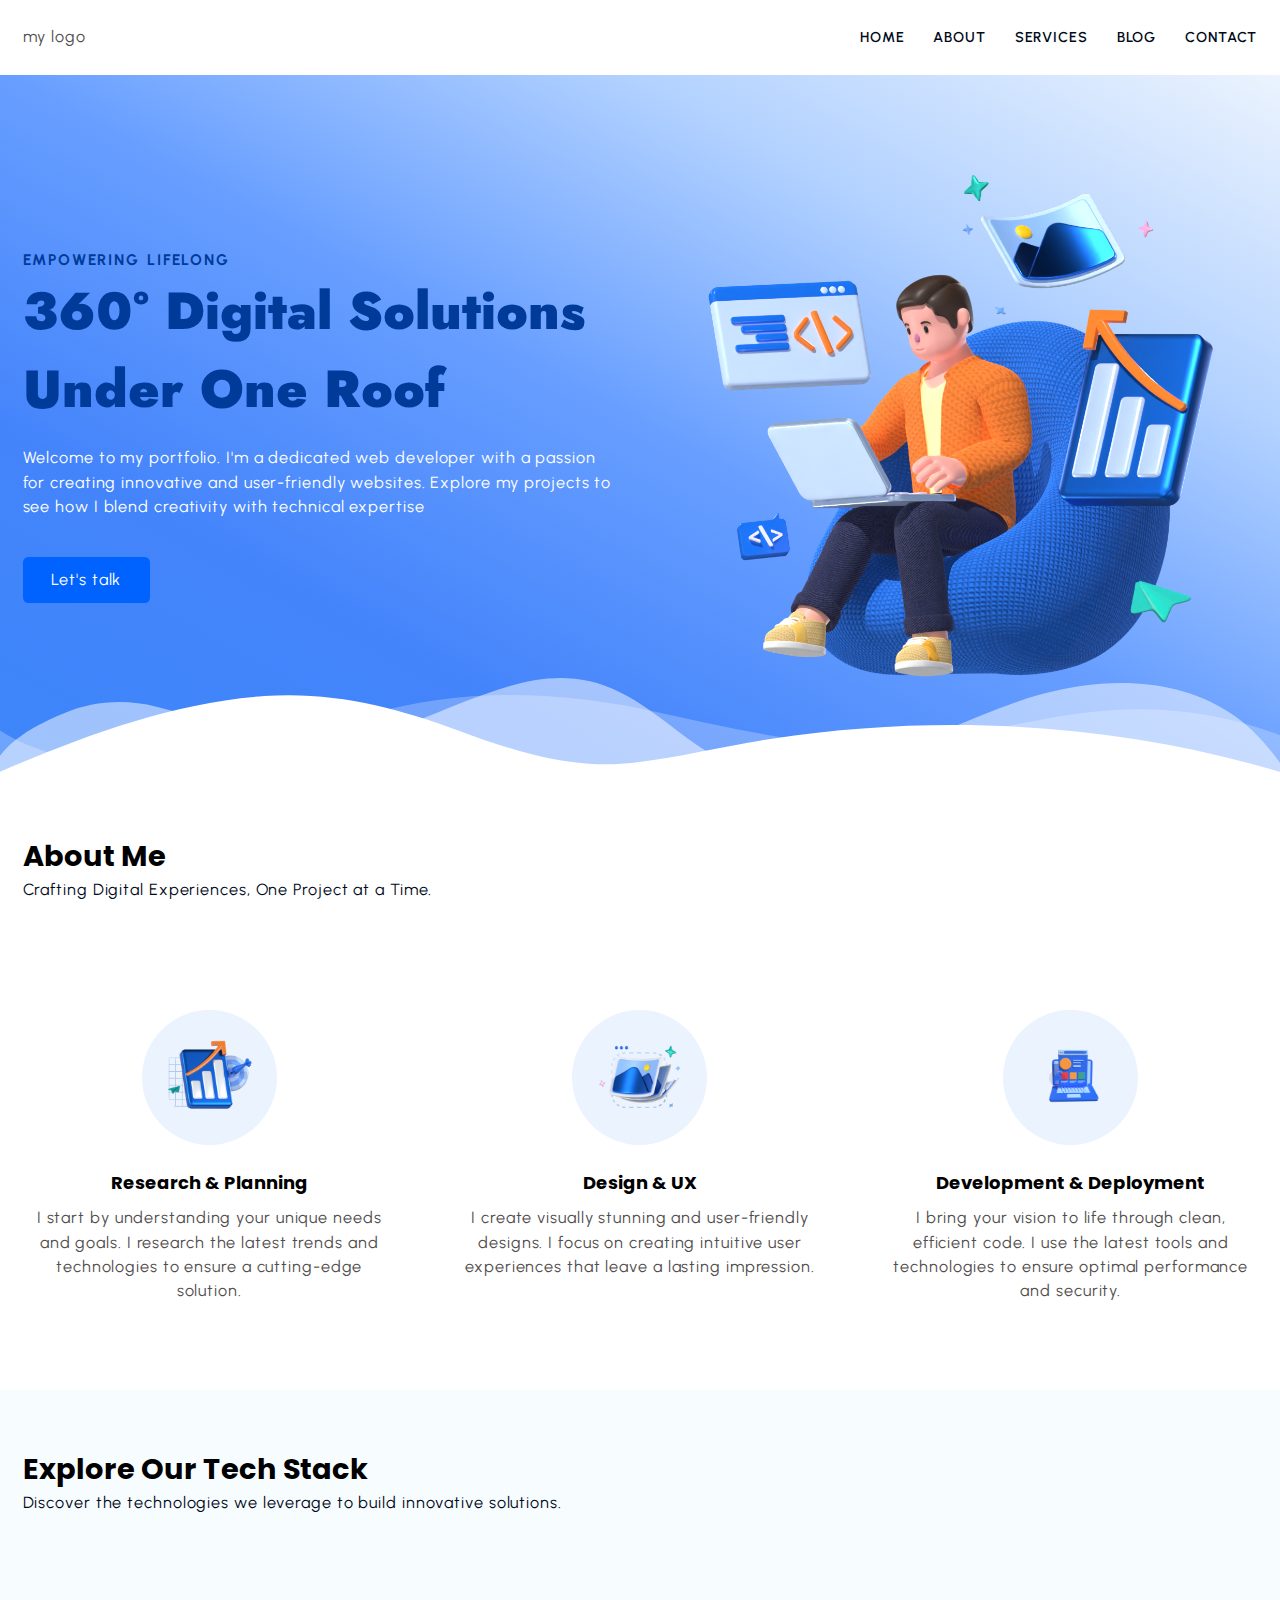
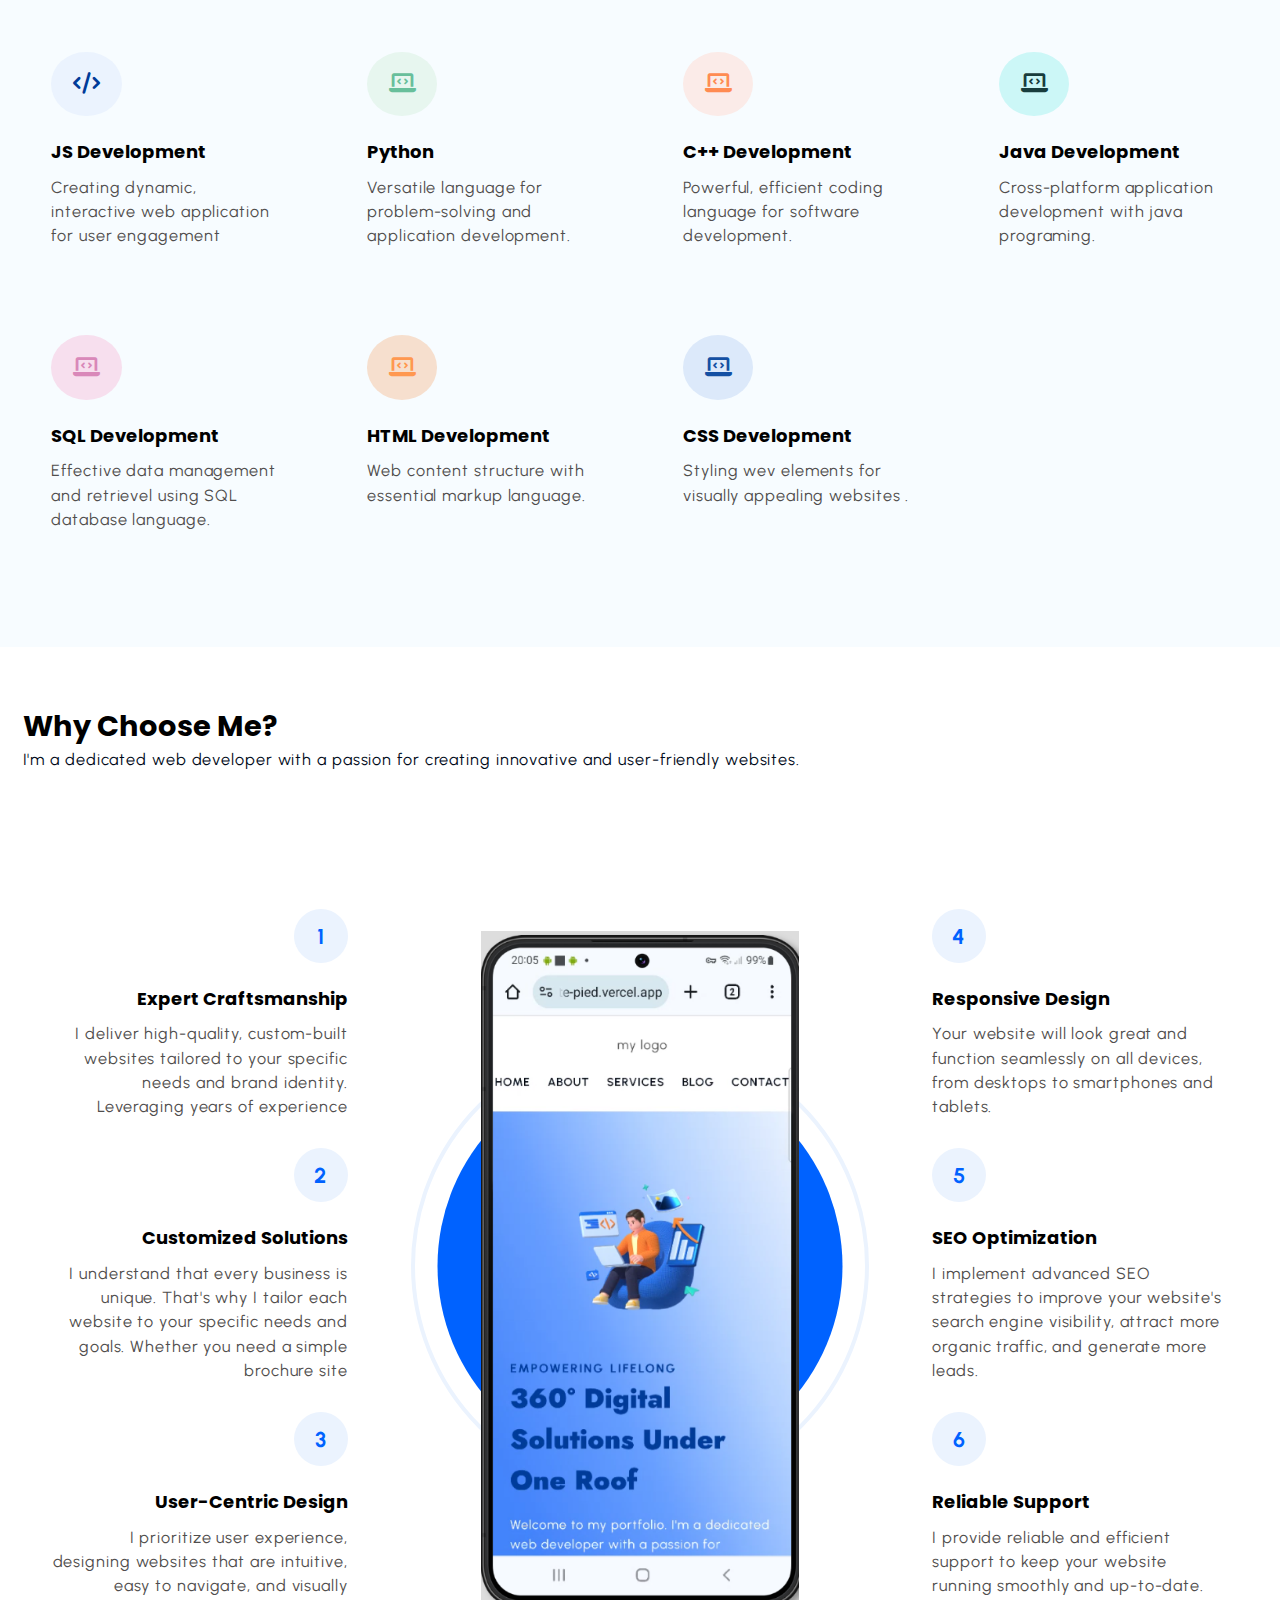
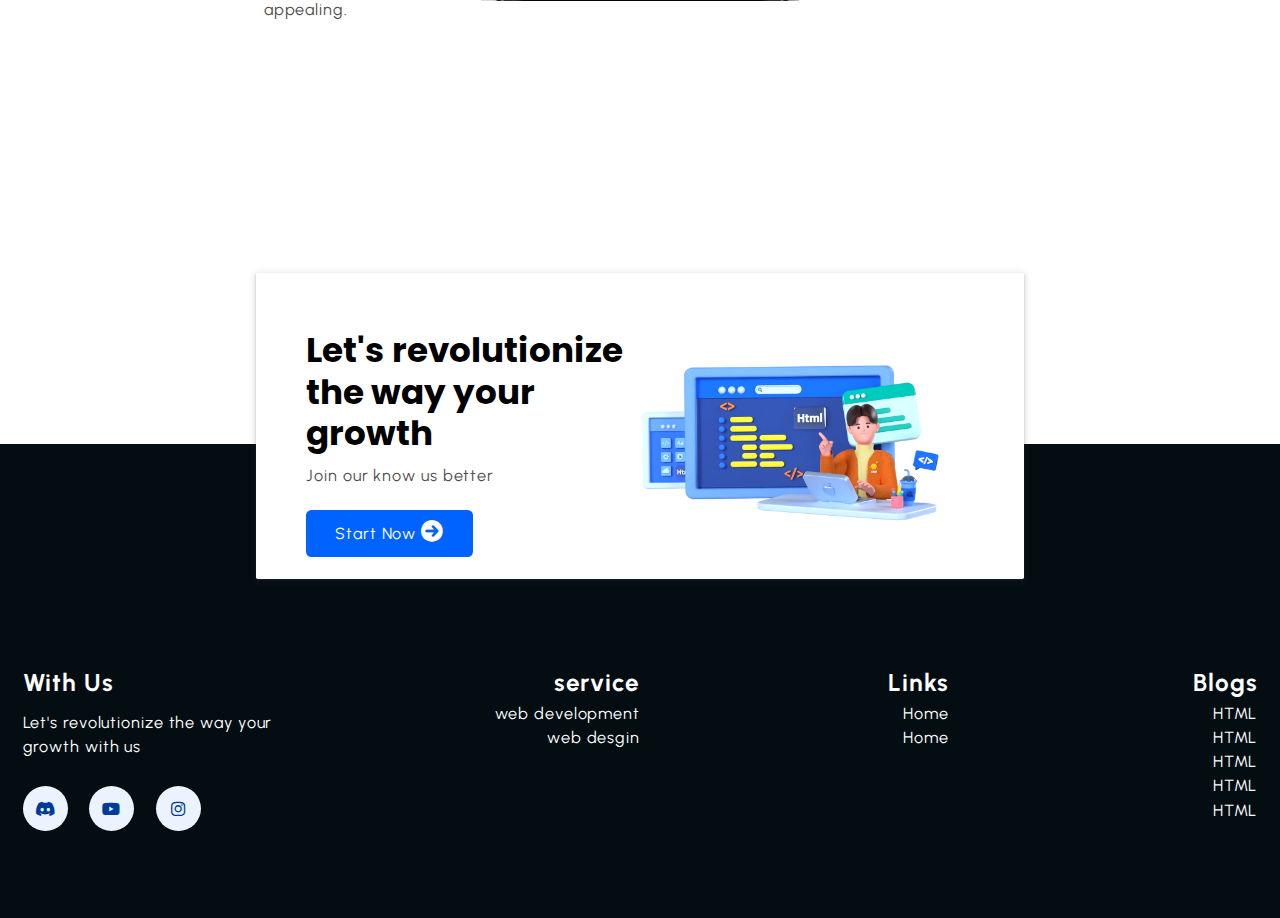
<file: index.html>
<!DOCTYPE html>
<html lang="en">
<head>
    <meta charset="UTF-8">
    <meta name="viewport" content="width=device-width, initial-scale=1.0">
  <meta name="description" content="">
  <meta name="keywords" content="">
  <meta name="robots" content="">
    <title>Document</title>
    <link rel="stylesheet" href="https://cdnjs.cloudflare.com/ajax/libs/font-awesome/6.0.0/css/all.min.css" integrity="sha512-9usAa10IRO0HhonpyAIVpjrylPvoDwiPUiKdWk5t3PyolY1cOd4DSE0Ga+ri4AuTroPR5aQvXU9xC6qOPnzFeg==" crossorigin="anonymous" referrerpolicy="no-referrer" />  
    <link rel="stylesheet" href="css/style.css ">
</head>
<body>
    <!-- nav bar section -->

    <header class="section-navbar">
        <div class="container">
            <div class="navbar-brand">
                <a href="index.html">
                  <p>my logo</p>               
                </a>
            </div>
            <nav class="navbar">
                <ul>
                    <li class="nav-item"><a class="nav-link" href="index.html"> home </a></li>
                    <li class="nav-item"><a class="nav-link" href="about.html"> about </a></li>
                    <li class="nav-item"><a class="nav-link" href="service.html"> services </a></li>
                    <li class="nav-item"><a class="nav-link" href="blog.html"> blog </a></li>
                    <li class="nav-item"><a class="nav-link" href="contact.html"> contact </a></li>
                </ul>
            </nav>
        </div>
    </header>

    <!-- end nav bar section -->

    <!-- hero section  -->
     <main>
        <div class="section-hero">
            <div class="container grid grid-two--cols">
                <div class="section-hero--content">
                    <p class="hero-subheading">
                        EMPOWERING LIFELONG 
                    </p>
                    <h1 class="hero-heading">
                        360° Digital Solutions Under One Roof
                    </h1>
                    <p class="hero-para">
                        Welcome to my portfolio. I'm a dedicated web developer with a passion for creating innovative and user-friendly websites. Explore my projects to see how I blend creativity with technical expertise
                    </p>
                    <div class="hero-btn">
                        <a href="contact.html" class="btn btn-white">Let's talk</a>
                    </div>
                  
                </div>
                <div class="section-hero--image">
                    <figure>
                        <img src="./images/main-hero.png" alt="a 3rd  character doing coding stuff">
                    </figure>
                </div>
            </div> 
        </div>
        <div class="custom-shape-divider-bottom-1729939268">
            <svg data-name="Layer 1" xmlns="http://www.w3.org/2000/svg" viewBox="0 0 1200 120" preserveAspectRatio="none">
                <path d="M0,0V46.29c47.79,22.2,103.59,32.17,158,28,70.36-5.37,136.33-33.31,206.8-37.5C438.64,32.43,512.34,53.67,583,72.05c69.27,18,138.3,24.88,209.4,13.08,36.15-6,69.85-17.84,104.45-29.34C989.49,25,1113-14.29,1200,52.47V0Z" opacity=".25" class="shape-fill"></path>
                <path d="M0,0V15.81C13,36.92,27.64,56.86,47.69,72.05,99.41,111.27,165,111,224.58,91.58c31.15-10.15,60.09-26.07,89.67-39.8,40.92-19,84.73-46,130.83-49.67,36.26-2.85,70.9,9.42,98.6,31.56,31.77,25.39,62.32,62,103.63,73,40.44,10.79,81.35-6.69,119.13-24.28s75.16-39,116.92-43.05c59.73-5.85,113.28,22.88,168.9,38.84,30.2,8.66,59,6.17,87.09-7.5,22.43-10.89,48-26.93,60.65-49.24V0Z" opacity=".5" class="shape-fill"></path>
                <path d="M0,0V5.63C149.93,59,314.09,71.32,475.83,42.57c43-7.64,84.23-20.12,127.61-26.46,59-8.63,112.48,12.24,165.56,35.4C827.93,77.22,886,95.24,951.2,90c86.53-7,172.46-45.71,248.8-84.81V0Z" class="shape-fill"></path>
            </svg>
        </div>
     </main>
    <!-- end hero section  -->

    <section class="section-about">
        <div class="container">
          <h2 class="section-common-heading">About Me</h2>
          <p class="section-common-subheading">
            Crafting Digital Experiences, One Project at a Time.
          </p>
        </div>
        <div class="container grid grid-three-cols">
      
          <div class="about-div">
            <div class="icon">
              <img src="images/research.png" alt="research icon">
            </div>
            <h3 class="section-common--title">
              Research & Planning
            </h3>
            <p>
              I start by understanding your unique needs and goals. I research the latest trends and technologies to ensure a cutting-edge solution.
            </p>
          </div>
      
          <div class="about-div">
            <div class="icon">
              <img src="images/design.png" alt="design icon">
            </div>
            <h3 class="section-common--title">
              Design & UX
            </h3>
            <p>
              I create visually stunning and user-friendly designs. I focus on creating intuitive user experiences that leave a lasting impression.
            </p>
          </div>
      
          <div class="about-div">
            <div class="icon">
              <img src="images/dev.png" alt="development icon">
            </div>
            <h3 class="section-common--title">
              Development & Deployment
            </h3>
            <p>
              I bring your vision to life through clean, efficient code. I use the latest tools and technologies to ensure optimal performance and security.
            </p>
          </div>
        </div>
      </section>


<!-- courres section -->
<section class="section-course">
    <div class="container">
        <h2 class="section-common-heading">Explore Our Tech Stack</h2>
        <p class="section-common-subheading">
          Discover the technologies we leverage to build innovative solutions.
        </p>
    </div>
    <div class="container grid grid-four--cols">
        <div class="course-div">
            <div class="icon">
                <i class="fa-solid fa-code"></i>
            </div>
            <h3 class="section-common--title">
              JS  Development
            </h3>
            <p>
                Creating dynamic, interactive web application for user engagement
            </p>
        </div>
        <div class="course-div">
            <div class="icon">
                <i class="fa-solid fa-laptop-code"></i>
            </div>
            <h3 class="section-common--title">
                Python
            </h3>
            <p>
              Versatile language for problem-solving and application development.
            </p>
        </div>
        <div class="course-div">
            <div class="icon">
                <i class="fa-solid fa-laptop-code"></i>
            </div>
            <h3 class="section-common--title">
               C++ Development
            </h3>
            <p>
                Powerful, efficient coding language for software development.
            </p>
        </div>
        <div class="course-div">
            <div class="icon">
                <i class="fa-solid fa-laptop-code"></i>
            </div>
            <h3 class="section-common--title">
                Java Development
            </h3>
            <p>
              Cross-platform application development with java programing.
            </p>
        </div>


        <div class="course-div">
            <div class="icon">
                <i class="fa-solid fa-laptop-code"></i>
            </div>
            <h3 class="section-common--title">
                SQL Development
            </h3>
            <p>
            Effective data management and retrievel using SQL database language.
            </p>
        </div>    <div class="course-div">
            <div class="icon">
                <i class="fa-solid fa-laptop-code"></i>
            </div>
            <h3 class="section-common--title">
                HTML Development
            </h3>
            <p>
              Web content structure with essential markup language.
            </p>
        </div>    <div class="course-div">
            <div class="icon">
                <i class="fa-solid fa-laptop-code"></i>
            </div>
            <h3 class="section-common--title">
                CSS Development
            </h3>
            <p>
              Styling wev elements for visually appealing websites .
            </p>
        </div>
    </div>
  
 </section>

<!-- end courres section -->

<!-- why choose section -->

<section class="section-why--choose">
    <div class="container">
      <h2 class="section-common-heading">Why Choose Me?</h2>
      <p class="section-common-subheading">
        I'm a dedicated web developer with a passion for creating innovative and user-friendly websites.
      </p>
    </div>
    <div class="container grid grid-three-cols">
      <div class="choose-left--div text-align--right">
        <div class="why-choose-div">
          <p class="common-text-highlight">1</p>
          <h3 class="section-common--title">
            Expert Craftsmanship
          </h3>
          <p>
            I deliver high-quality, custom-built websites tailored to your specific needs and brand identity. Leveraging years of experience 
          </p>
        </div>
        <div class="why-choose-div">
          <p class="common-text-highlight">2</p>
          <h3 class="section-common--title">
            Customized Solutions
          </h3>
          <p>
            I understand that every business is unique. That's why I tailor each website to your specific needs and goals. Whether you need a simple brochure site  
          </p>
        </div>
        <div class="why-choose-div">
          <p class="common-text-highlight">3</p>
          <h3 class="section-common--title">
            User-Centric Design
          </h3>
          <p>
            I prioritize user experience, designing websites that are intuitive, easy to navigate, and visually appealing. 
          </p>
        </div>
      </div>
  
      <div class="choose-center--div">
        <figure>
          <img src="./images/mobile.png" alt="thapa technical offical new website">
        </figure>
      </div>
  
      <div class="choose-right--div text-align--left">
        <div class="why-choose-div">
          <p class="common-text-highlight">4</p>
          <h3 class="section-common--title">
            Responsive Design
          </h3>
          <p>
            Your website will look great and function seamlessly on all devices, from desktops to smartphones and tablets. 
          </p>
        </div>
        <div class="why-choose-div">
          <p class="common-text-highlight">5</p>
          <h3 class="section-common--title">
            SEO Optimization
          </h3>
          <p>
            I implement advanced SEO strategies to improve your website's search engine visibility, attract more organic traffic, and generate more leads.
          </p>
        </div>
        <div class="why-choose-div">
          <p class="common-text-highlight">6</p>
          <h3 class="section-common--title">
            Reliable Support
          </h3>
          <p>
            I provide reliable and efficient support to keep your website running smoothly and up-to-date.
          </p>
        </div>
      </div>
    </div>
  </section>

<!-- end why choose section -->
<!-- contact home  section -->

<section class="section-contact--hompage" id="section-contact--hompage">


<div class="container grid grid-two--cols">
    <div class="contact-content">
        <h2 class="contact-title">
            Let's revolutionize the way your growth
        </h2>
         <p>
            Join our know us better
         </p>
         <div class="btn">
            <a href="contact.html">
                start now <i class="fa-solid fa-arrow-circle-right"></i>
            </a>
         </div>
    </div>
    <div class="contact-image">
        <img src="images/main.png" alt="a guy doing coding">
        
    </div>
</div>

</section>

<!-- secion footer  -->
 <footer>
    <div class="container grid grid-four--cols">
        <div class="footer-1--div">
            <div class="logo-brand">
                <a href="index.html" class="footer-subheading">With Us </a>
            </div>
            <p> Let's revolutionize the way your growth with us</p>
     
            <div class="social-footer--icons">
                <a href="index.html" target="_blank"  >
                    <i class="fa-brands  fa-discord"></i>
                </a>
                <a href="index.html" target="_blank" >
                    <i class="fa-brands  fa-youtube"></i>
                </a>
                <a href="index.html" target="_blank" >
                    <i class="fa-brands  fa-instagram"></i>
                </a>
            </div>
        </div>
        <div class="footer-2--div">
            <p class="footer-subheading">service</p>
            <ul>
                <li> <a href=".course-div">web development</a></li>
                <li> <a href=".course-div">web desgin</a></li>
        
            </ul>
        </div>
        <div class="footer-3--div">
            <p class="footer-subheading">Links</p>
            <ul>
                <li> <a href="index.html">Home</a></li>
                <li> <a href="index.html">Home</a></li>
          
            </ul>
        </div>
        <div class="footer-4--div">
            <p class="footer-subheading"> Blogs</p>
            <ul>
                <li> <a href="index.html">HTML</a></li>
                <li> <a href="index.html">HTML</a></li>
                <li> <a href="index.html">HTML</a></li>
                <li> <a href="index.html">HTML</a></li>
                <li> <a href="index.html">HTML</a></li>
            </ul>
        </div>
    </div>
 </footer>
<!-- end secion footer  -->
</body>
</html>
</file>
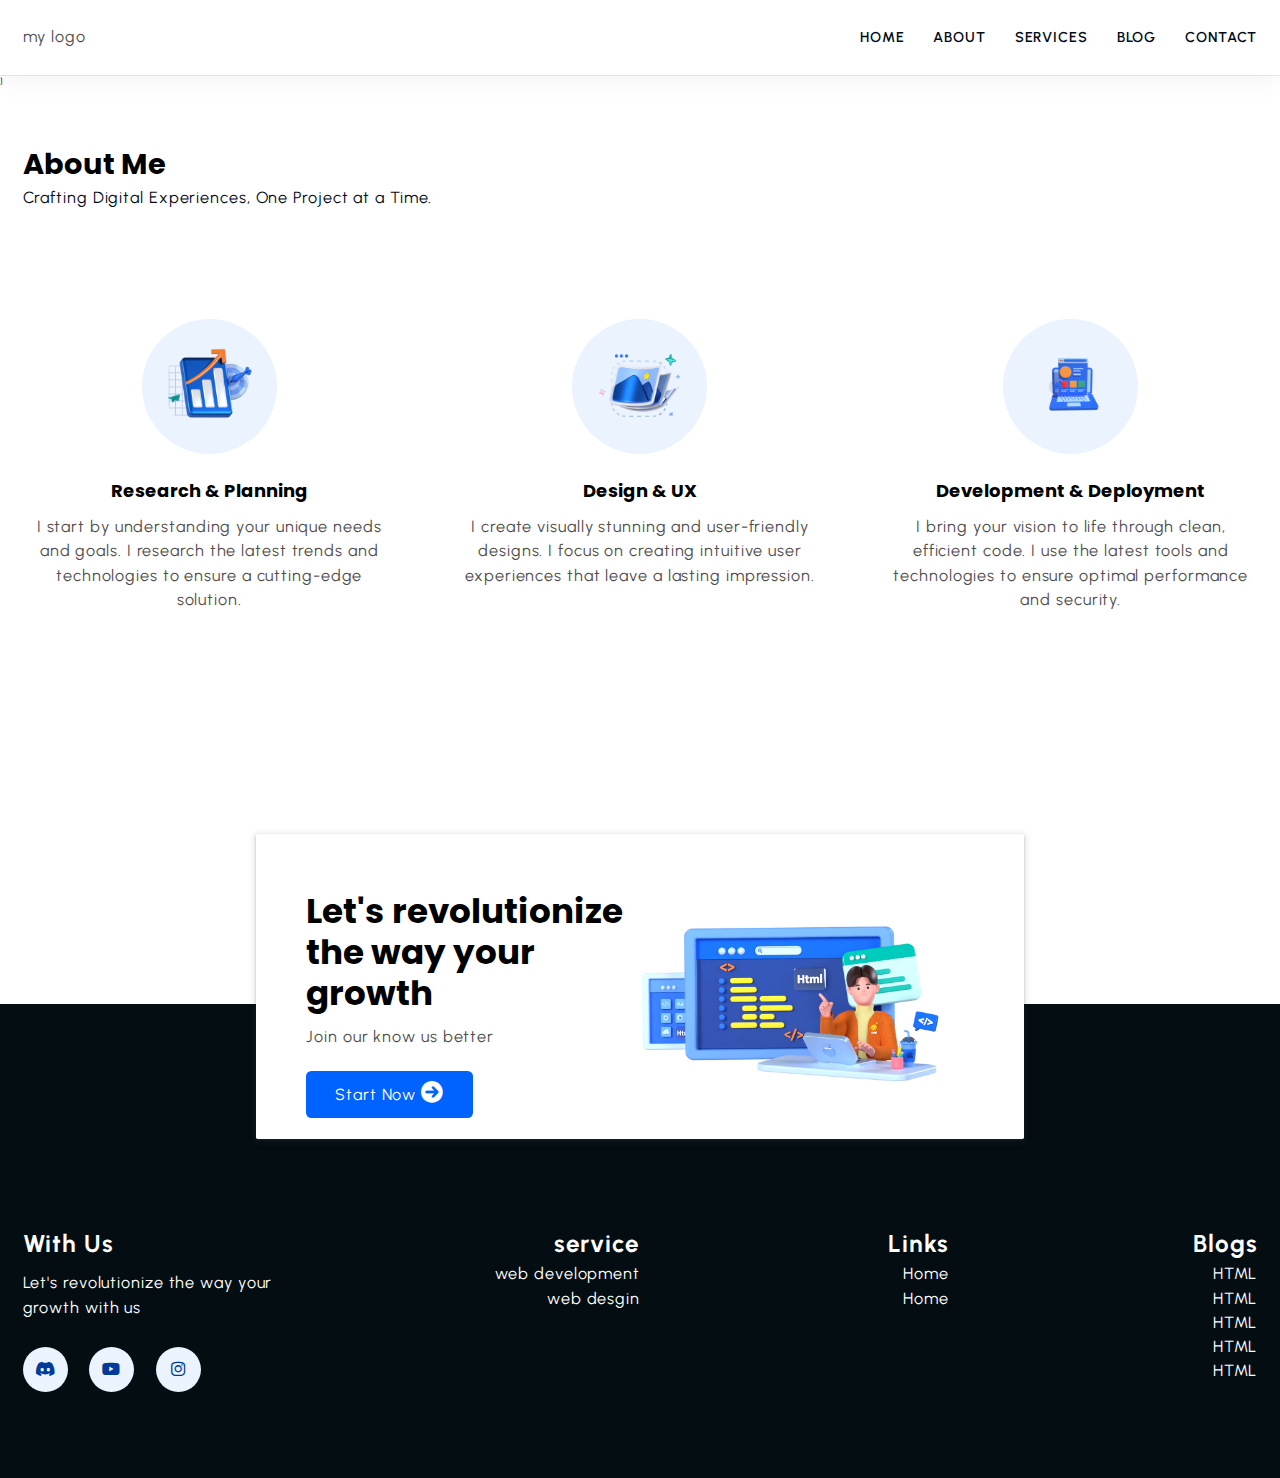
<file: about.html>
<!DOCTYPE html>
<html lang="en">
<head>
    <meta charset="UTF-8">
    <meta name="viewport" content="width=device-width, initial-scale=1.0">
    <title>Document</title>
    <link rel="stylesheet" href="https://cdnjs.cloudflare.com/ajax/libs/font-awesome/6.0.0/css/all.min.css" integrity="sha512-9usAa10IRO0HhonpyAIVpjrylPvoDwiPUiKdWk5t3PyolY1cOd4DSE0Ga+ri4AuTroPR5aQvXU9xC6qOPnzFeg==" crossorigin="anonymous" referrerpolicy="no-referrer" />  
    <link rel="stylesheet" href="css/style.css ">
</head>
<body>
    <!-- nav bar section -->
    <header class="section-navbar">
        <div class="container">
            <div class="navbar-brand">
                <a href="index.html">
                  <p>my logo</p>       
                </a>
            </div>
            <nav class="navbar">
                <ul>
                    <li class="nav-item"><a class="nav-link" href="index.html"> home </a></li>
                    <li class="nav-item"><a class="nav-link" href="about.html"> about </a></li>
                    <li class="nav-item"><a class="nav-link" href="service.html"> services </a></li>
                    <li class="nav-item"><a class="nav-link" href="blog.html"> blog </a></li>
                    <li class="nav-item"><a class="nav-link" href="contact.html"> contact </a></li>
                </ul>
            </nav>
        </div>
    </header>]

    <!-- end nav bar section -->

<!-- about section  -->

<section class="section-about">
    <div class="container">
      <h2 class="section-common-heading">About Me</h2>
      <p class="section-common-subheading">
        Crafting Digital Experiences, One Project at a Time.
      </p>
    </div>
    <div class="container grid grid-three-cols">
  
      <div class="about-div">
        <div class="icon">
          <img src="images/research.png" alt="research icon">
        </div>
        <h3 class="section-common--title">
          Research & Planning
        </h3>
        <p>
          I start by understanding your unique needs and goals. I research the latest trends and technologies to ensure a cutting-edge solution.
        </p>
      </div>
  
      <div class="about-div">
        <div class="icon">
          <img src="images/design.png" alt="design icon">
        </div>
        <h3 class="section-common--title">
          Design & UX
        </h3>
        <p>
          I create visually stunning and user-friendly designs. I focus on creating intuitive user experiences that leave a lasting impression.
        </p>
      </div>
  
      <div class="about-div">
        <div class="icon">
          <img src="images/dev.png" alt="development icon">
        </div>
        <h3 class="section-common--title">
          Development & Deployment
        </h3>
        <p>
          I bring your vision to life through clean, efficient code. I use the latest tools and technologies to ensure optimal performance and security.
        </p>
      </div>
    </div>
  </section>
<!-- end about section  -->
<!-- contact home  section -->

<!-- contact home  section -->
<section class="section-contact--hompage" id="section-contact--hompage">


    <div class="container grid grid-two--cols">
        <div class="contact-content">
            <h2 class="contact-title">
                Let's revolutionize the way your growth
            </h2>
             <p>
                Join our know us better
             </p>
             <div class="btn">
                <a href="contact.html">
                    start now <i class="fa-solid fa-arrow-circle-right"></i>
                </a>
             </div>
        </div>
        <div class="contact-image">
            <img src="images/main.png" alt="a guy doing coding">
            
        </div>
    </div>
    
    </section>
    
    <!-- secion footer  -->
    <footer>
      <div class="container grid grid-four--cols">
          <div class="footer-1--div">
              <div class="logo-brand">
                  <a href="index.html" class="footer-subheading">With Us </a>
              </div>
              <p> Let's revolutionize the way your growth with us</p>
       
              <div class="social-footer--icons">
                  <a href="index.html" target="_blank"  >
                      <i class="fa-brands  fa-discord"></i>
                  </a>
                  <a href="index.html" target="_blank" >
                      <i class="fa-brands  fa-youtube"></i>
                  </a>
                  <a href="index.html" target="_blank" >
                      <i class="fa-brands  fa-instagram"></i>
                  </a>
              </div>
          </div>
          <div class="footer-2--div">
              <p class="footer-subheading">service</p>
              <ul>
                  <li> <a href=".course-div">web development</a></li>
                  <li> <a href=".course-div">web desgin</a></li>
          
              </ul>
          </div>
          <div class="footer-3--div">
              <p class="footer-subheading">Links</p>
              <ul>
                  <li> <a href="index.html">Home</a></li>
                  <li> <a href="index.html">Home</a></li>
            
              </ul>
          </div>
          <div class="footer-4--div">
              <p class="footer-subheading"> Blogs</p>
              <ul>
                  <li> <a href="index.html">HTML</a></li>
                  <li> <a href="index.html">HTML</a></li>
                  <li> <a href="index.html">HTML</a></li>
                  <li> <a href="index.html">HTML</a></li>
                  <li> <a href="index.html">HTML</a></li>
              </ul>
          </div>
      </div>
   </footer>
    <!-- end secion footer  -->
</body>
</html>
</file>
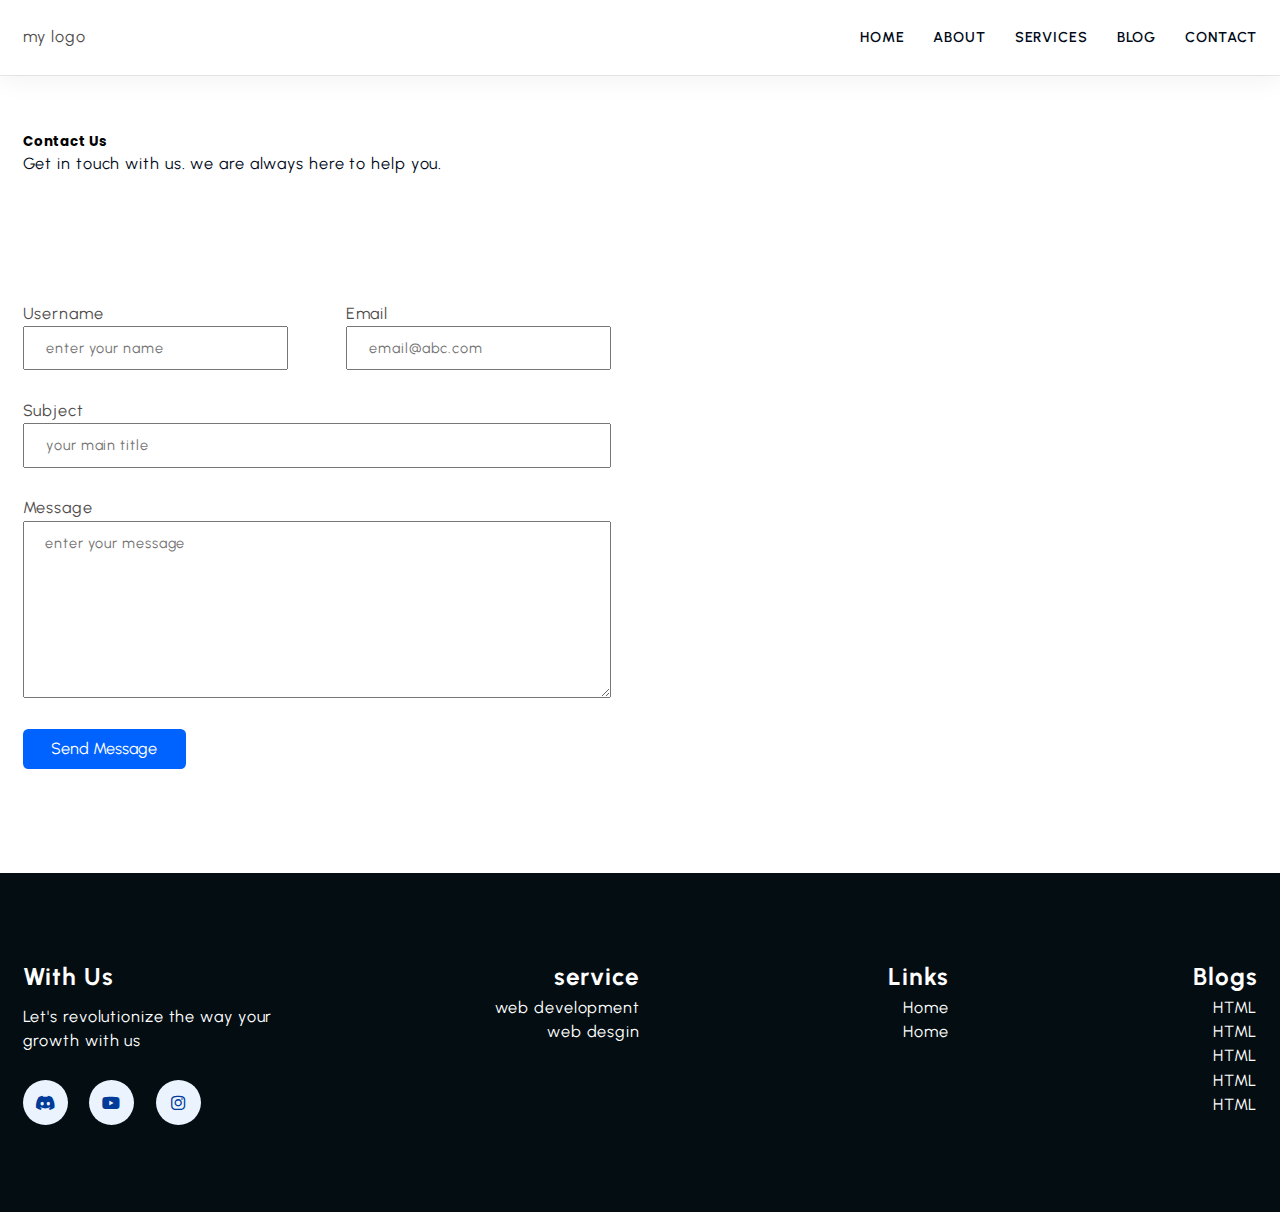
<file: contact.html>
<!DOCTYPE html>
<html lang="en">
<head>
    <meta charset="UTF-8">
    <meta name="viewport" content="width=device-width, initial-scale=1.0">
    <title>Document</title>
    <link rel="stylesheet" href="https://cdnjs.cloudflare.com/ajax/libs/font-awesome/6.0.0/css/all.min.css" integrity="sha512-9usAa10IRO0HhonpyAIVpjrylPvoDwiPUiKdWk5t3PyolY1cOd4DSE0Ga+ri4AuTroPR5aQvXU9xC6qOPnzFeg==" crossorigin="anonymous" referrerpolicy="no-referrer" />  
    <link rel="stylesheet" href="css/style.css ">
</head>
<body>
    <!-- nav bar section -->

        <header class="section-navbar">
        <div class="container">
            <div class="navbar-brand">
                <a href="index.html">
                   <p>my logo</p>       
                </a>
            </div>
            <nav class="navbar">
                <ul>
                    <li class="nav-item"><a class="nav-link" href="index.html"> home </a></li>
                    <li class="nav-item"><a class="nav-link" href="about.html"> about </a></li>
                    <li class="nav-item"><a class="nav-link" href="service.html"> services </a></li>
                    <li class="nav-item"><a class="nav-link" href="blog.html"> blog </a></li>
                    <li class="nav-item"><a class="nav-link" href="contact.html"> contact </a></li>
                </ul>
            </nav>
        </div>
    </header>

    <!-- end nav bar section -->


<!-- contact home  section -->

<div class="section-contact">
    <div class="container">
        <h2 class="section-common--heading">
            Contact Us
        </h2>
        <p class="section-common-subheading">
            Get in touch with us. we are always here to help you.
        </p>
    </div>
    <div class="container grid grid-two--cols">
        <div class="contact-content">
             <form action="#">
                <div class="grid grid-two--cols mb-3">
                    <div>
                        <label for="username">username</label>
                        <input type="text" name="username" id="username" required autocomplete="off" placeholder="enter your name">
                    </div>
                    <div>
                        <label for="email">email</label>
                        <input type="email" name="email" id="email" required autocomplete="off" placeholder="email@abc.com">
                    </div>
                </div>

                <div class="mb-3">
                    <label for="subject">subject</label>
                    <input type="text" name="subject" id="subject" placeholder="your main title">
                </div>
                <div class="mb-3">
                    <label for="messsage">message</label>
                    <textarea name="message" placeholder="enter your message" id="message" cols="30" rows="10"></textarea>
                </div>
                <div>
                    <button type="submit" class="btn btn-submit">send message</button>
                </div>
            </form> 
      
        </div>
            <div class="content-map">
                <iframe src="https://www.google.com/maps/embed?pb=!1m18!1m12!1m3!1d462119.41074394854!2d66.8258195351357!3d25.19283714304759!2m3!1f0!2f0!3f0!3m2!1i1024!2i768!4f13.1!3m3!1m2!1s0x3eb33e06651d4bbf%3A0x9cf92f44555a0c23!2sKarachi%2C%20Karachi%20City%2C%20Sindh%2C%20Pakistan!5e0!3m2!1sen!2s!4v1730626986210!5m2!1sen!2s" width="100%" height="500" style="border:0;" allowfullscreen="" loading="lazy" referrerpolicy="no-referrer-when-downgrade"></iframe>
            </div>
        
        </div>
</div>
  <!-- secion footer  -->
   <style>
    footer {
        padding-top: 0%;
    }
   </style>
 <footer>
    <div class="container grid grid-four--cols">
        <div class="footer-1--div">
            <div class="logo-brand">
                <a href="index.html" class="footer-subheading">With Us </a>
            </div>
            <p> Let's revolutionize the way your growth with us</p>
     
            <div class="social-footer--icons">
                <a href="index.html" target="_blank"  >
                    <i class="fa-brands  fa-discord"></i>
                </a>
                <a href="index.html" target="_blank" >
                    <i class="fa-brands  fa-youtube"></i>
                </a>
                <a href="index.html" target="_blank" >
                    <i class="fa-brands  fa-instagram"></i>
                </a>
            </div>
        </div>
        <div class="footer-2--div">
            <p class="footer-subheading">service</p>
            <ul>
                <li> <a href=".course-div">web development</a></li>
                <li> <a href=".course-div">web desgin</a></li>
        
            </ul>
        </div>
        <div class="footer-3--div">
            <p class="footer-subheading">Links</p>
            <ul>
                <li> <a href="index.html">Home</a></li>
                <li> <a href="index.html">Home</a></li>
          
            </ul>
        </div>
        <div class="footer-4--div">
            <p class="footer-subheading"> Blogs</p>
            <ul>
                <li> <a href="index.html">HTML</a></li>
                <li> <a href="index.html">HTML</a></li>
                <li> <a href="index.html">HTML</a></li>
                <li> <a href="index.html">HTML</a></li>
                <li> <a href="index.html">HTML</a></li>
            </ul>
        </div>
    </div>
 </footer>
  <!-- end secion footer  -->
</body>
</html>
</file>
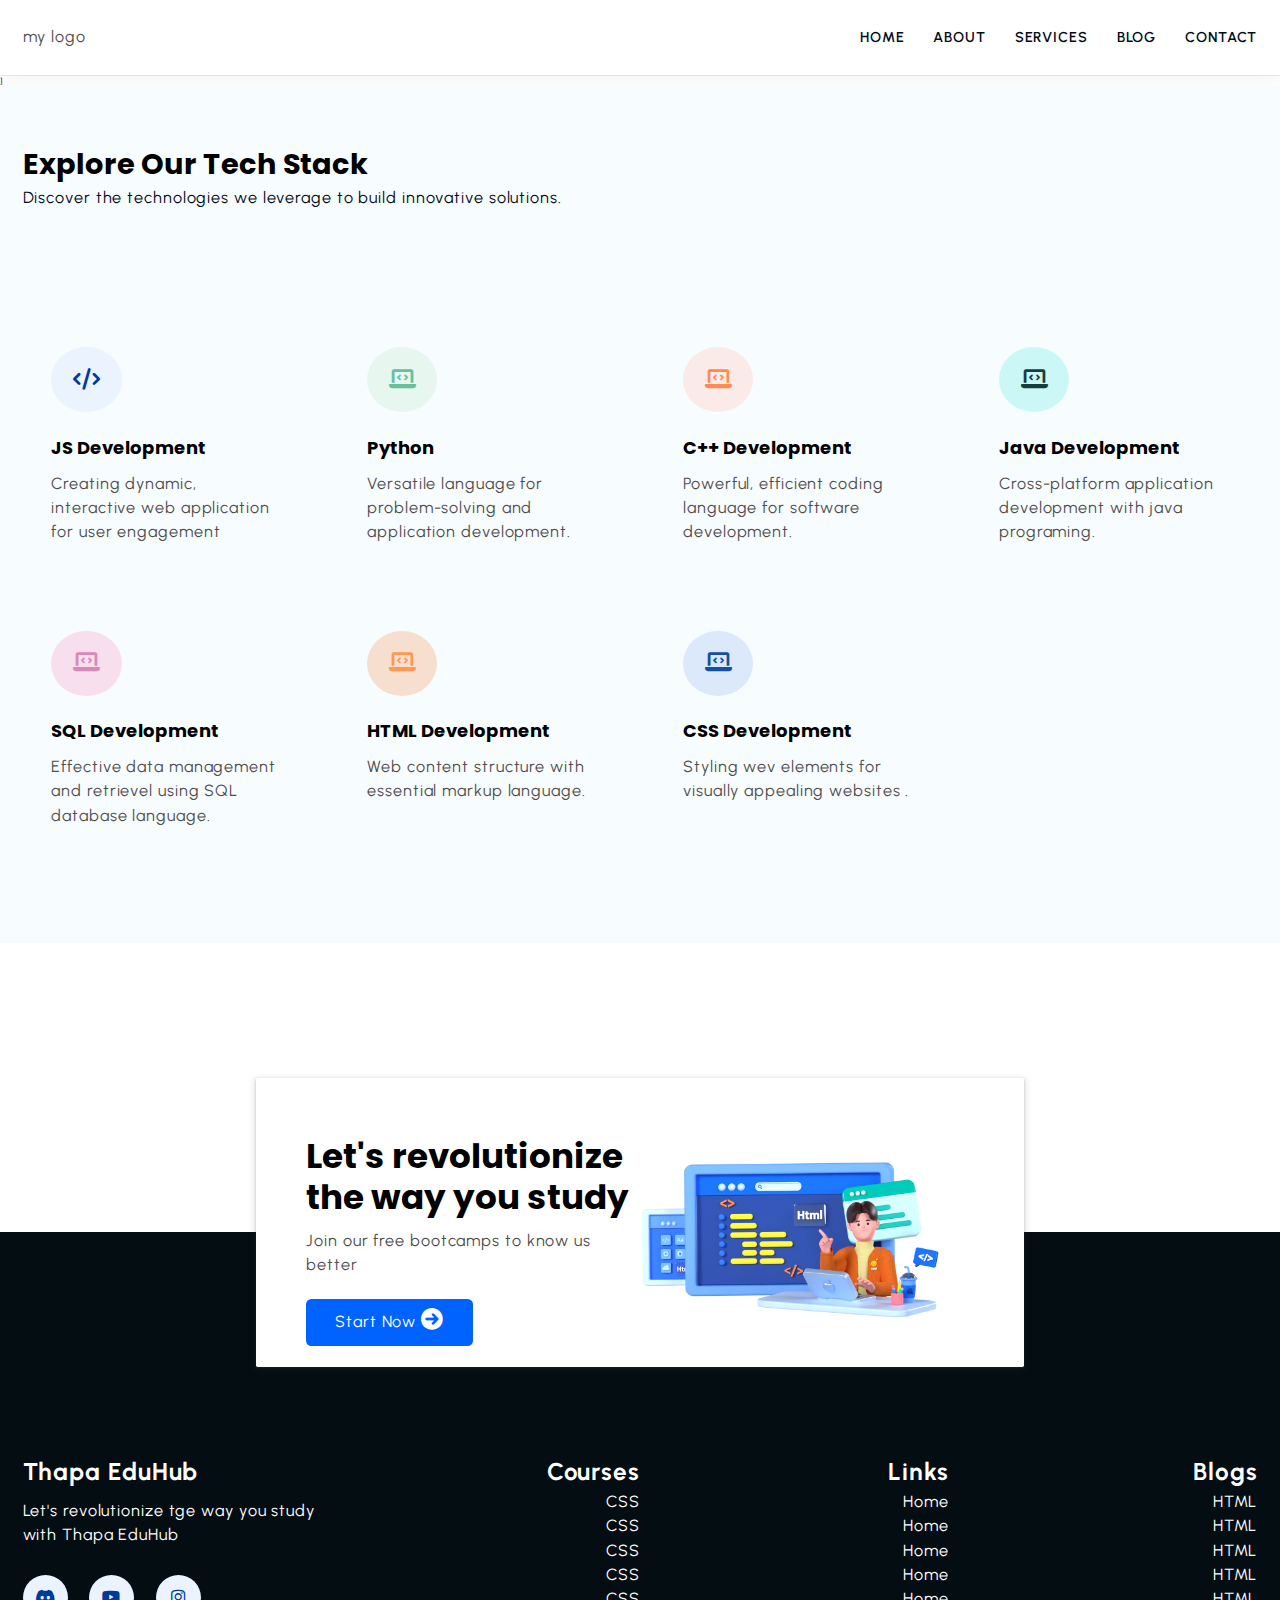
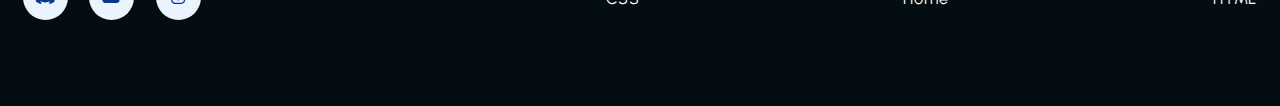
<file: service.html>
<!DOCTYPE html>
<html lang="en">
<head>
    <meta charset="UTF-8">
    <meta name="viewport" content="width=device-width, initial-scale=1.0">
    <title>Document</title>
    <link rel="stylesheet" href="https://cdnjs.cloudflare.com/ajax/libs/font-awesome/6.0.0/css/all.min.css" integrity="sha512-9usAa10IRO0HhonpyAIVpjrylPvoDwiPUiKdWk5t3PyolY1cOd4DSE0Ga+ri4AuTroPR5aQvXU9xC6qOPnzFeg==" crossorigin="anonymous" referrerpolicy="no-referrer" />  
    <link rel="stylesheet" href="css/style.css ">
</head>
<body>
    <!-- nav bar section -->

    <header class="section-navbar">
        <div class="container">
            <div class="navbar-brand">
                <a href="index.html">
                    <p>my logo</p>       
                </a>
            </div>
            <nav class="navbar">
                <ul>
                    <li class="nav-item"><a class="nav-link" href="index.html"> home </a></li>
                    <li class="nav-item"><a class="nav-link" href="about.html"> about </a></li>
                    <li class="nav-item"><a class="nav-link" href="service.html"> services </a></li>
                    <li class="nav-item"><a class="nav-link" href="blog.html"> blog </a></li>
                    <li class="nav-item"><a class="nav-link" href="contact.html"> contact </a></li>
                </ul>
            </nav>
        </div>
    </header>]

    <!-- end nav bar section -->
<!-- courres section -->
<section class="section-course">
    <div class="container">
        <h2 class="section-common-heading">Explore Our Tech Stack</h2>
        <p class="section-common-subheading">
          Discover the technologies we leverage to build innovative solutions.
        </p>
    </div>
    <div class="container grid grid-four--cols">
        <div class="course-div">
            <div class="icon">
                <i class="fa-solid fa-code"></i>
            </div>
            <h3 class="section-common--title">
              JS  Development
            </h3>
            <p>
                Creating dynamic, interactive web application for user engagement
            </p>
        </div>
        <div class="course-div">
            <div class="icon">
                <i class="fa-solid fa-laptop-code"></i>
            </div>
            <h3 class="section-common--title">
                Python
            </h3>
            <p>
              Versatile language for problem-solving and application development.
            </p>
        </div>
        <div class="course-div">
            <div class="icon">
                <i class="fa-solid fa-laptop-code"></i>
            </div>
            <h3 class="section-common--title">
               C++ Development
            </h3>
            <p>
                Powerful, efficient coding language for software development.
            </p>
        </div>
        <div class="course-div">
            <div class="icon">
                <i class="fa-solid fa-laptop-code"></i>
            </div>
            <h3 class="section-common--title">
                Java Development
            </h3>
            <p>
              Cross-platform application development with java programing.
            </p>
        </div>


        <div class="course-div">
            <div class="icon">
                <i class="fa-solid fa-laptop-code"></i>
            </div>
            <h3 class="section-common--title">
                SQL Development
            </h3>
            <p>
            Effective data management and retrievel using SQL database language.
            </p>
        </div>    <div class="course-div">
            <div class="icon">
                <i class="fa-solid fa-laptop-code"></i>
            </div>
            <h3 class="section-common--title">
                HTML Development
            </h3>
            <p>
              Web content structure with essential markup language.
            </p>
        </div>    <div class="course-div">
            <div class="icon">
                <i class="fa-solid fa-laptop-code"></i>
            </div>
            <h3 class="section-common--title">
                CSS Development
            </h3>
            <p>
              Styling wev elements for visually appealing websites .
            </p>
        </div>
    </div>
  
 </section>

<!-- end courres section -->

<!-- contact home  section -->

<section class="section-contact--hompage" id="section-contact--hompage">


  <div class="container grid grid-two--cols">
      <div class="contact-content">
          <h2 class="contact-title">
              Let's revolutionize the way you study
          </h2>
           <p>
              Join our free bootcamps to know us better
           </p>
           <div class="btn">
              <a href="contact.html">
                  start now <i class="fa-solid fa-arrow-circle-right"></i>
              </a>
           </div>
      </div>
      <div class="contact-image">
          <img src="images/main.png" alt="a guy doing coding">
          
      </div>
  </div>
  
  </section>
  
  <!-- secion footer  -->
   <footer>
      <div class="container grid grid-four--cols">
          <div class="footer-1--div">
              <div class="logo-brand">
                  <a href="index.html" class="footer-subheading">Thapa EduHub</a>
              </div>
              <p>Let's revolutionize tge way you study with Thapa EduHub</p>
       
              <div class="social-footer--icons">
                  <a href="index.html" target="_blank"  >
                      <i class="fa-brands  fa-discord"></i>
                  </a>
                  <a href="index.html" target="_blank" >
                      <i class="fa-brands  fa-youtube"></i>
                  </a>
                  <a href="index.html" target="_blank" >
                      <i class="fa-brands  fa-instagram"></i>
                  </a>
              </div>
          </div>
          <div class="footer-2--div">
              <p class="footer-subheading">Courses</p>
              <ul>
                  <li> <a href="index.html">CSS</a></li>
                  <li> <a href="index.html">CSS</a></li>
                  <li> <a href="index.html">CSS</a></li>
                  <li> <a href="index.html">CSS</a></li>
                  <li> <a href="index.html">CSS</a></li>
              </ul>
          </div>
          <div class="footer-3--div">
              <p class="footer-subheading">Links</p>
              <ul>
                  <li> <a href="index.html">Home</a></li>
                  <li> <a href="index.html">Home</a></li>
                  <li> <a href="index.html">Home</a></li>
                  <li> <a href="index.html">Home</a></li>
                  <li> <a href="index.html">Home</a></li>
              </ul>
          </div>
          <div class="footer-4--div">
              <p class="footer-subheading"> Blogs</p>
              <ul>
                  <li> <a href="index.html">HTML</a></li>
                  <li> <a href="index.html">HTML</a></li>
                  <li> <a href="index.html">HTML</a></li>
                  <li> <a href="index.html">HTML</a></li>
                  <li> <a href="index.html">HTML</a></li>
              </ul>
          </div>
      </div>
   </footer>
  <!-- end secion footer  -->
</body>
</html>
</file>
<file: css/style.css>
@import url('https://fonts.googleapis.com/css2?family=Jost:ital,wght@0,100..900;1,100..900&family=Noto+Sans:ital,wght@0,100..900;1,100..900&family=Poppins:ital,wght@0,100;0,200;0,300;0,400;0,500;0,600;0,700;0,800;0,900;1,100;1,200;1,300;1,400;1,500;1,600;1,700;1,800;1,900&family=Quicksand:wght@300..700&family=Urbanist:ital,wght@0,100..900;1,100..900&display=swap');
/* theme */

:root { /*okay*/
  --main-color: #0062ff;
  --supporting-color: #ebf3fe;
  --font-color: #424242;
  /* --bg-color: #ffffff; */
  --bg-color: #f7fcff;
  --heading-color: #000a19;
  --hero-heading-color: #003b99;
  --white-color: #ffffff;
  --para-color: #504e4d;
  --bnt-hover-bg-color: #003b99;
  --btn-box-shadow: rgba(100, 100, 111, 0.2) 0px 7px 29px 0px;
  --footer-bg-color: #040d12;
}
/* base rule  */
* {   /*okay*/
  margin: 0;
  padding: 0;
  box-sizing: border-box;
  font-family: "Urbanist", sans-serif;
}

html { /*okay*/
  font-size: 62.5%;
  /* 1rem = 10px  */
    scroll-behavior: smooth;
      /* scroll-snap-type: Y proximity; */
}

h1,  /*okay*/
h2,
h3,
h4,
h5,
h6 {
  font-family: "Poppins", sans-serif;
}
p,
li,
a,
label { /*okay*/
  font-family: "Urbanist", sans-serif;
  font-size: 1.8rem;
  letter-spacing: 0.1rem;
  font-weight: 400;
  color: var(--para-color);
  line-height: 1.5;
}

a {
  text-decoration: none;
}

li {
  list-style: none;
}



/* layout  */

.container { /*okay*/

max-width: 142rem;
margin: 0 auto;
padding: 9.6rem 2.4rem;

}


:is(.section-about, .section-blog,  .section-contact, .section-course , .section-why--choose, .section-contact--hompage) .container:first-child {
  padding: 6.4rem 2.4rem 2.4rem 2.4rem;
}
.grid { /*okay*/
  display: grid;
}

.grid-two--cols { /*okay*/
  grid-template-columns: repeat(2, 1fr);
}
.grid-three-cols { /*okay*/
  grid-template-columns: repeat(3, 1fr);
}
.grid-four--cols {
  grid-template-columns: repeat(4, 1fr);
}

/* end lyout */
/* nav bar  */
.section-navbar { /*okay*/
  width: 100%;
  box-shadow: rgba(0, 0, 0, 0.05) 0px 6px 24px 0px,
  rgba(0, 0, 0, 0.08) 0px 0px 0px 1px;
    
}
.section-navbar .container { /*okay*/
  display: flex;
  justify-content: space-between;
  align-items: center;
  /* over right padding top */
  padding: 2.8rem 2.4rem; 

}
.section-navbar .navbar ul {
  display: flex;
  gap: 3.2rem;
  text-transform: capitalize;
    & li a {
      color: var(--heading-color);
      text-transform: uppercase;
      font-weight: 600;
      font-size: 1.6rem;
      display: inline-block;
      position: relative;
      &::after {
        content: "";
        position: absolute;
        bottom: -0.3rem;
        left: 0;
        width: 0%;
        border-bottom: 0.2rem solid var(--main-color);
        transition: all  0.3s linear;
        -webkit-transition: all 0.3s linear;
        -moz-transition: all 0.3s linear;
        -ms-transition: all 0.3s linear;
        -o-transition: all 0.3s linear;
      }
    }
   
    & li a:hover:after{
      width: 100%;
    }
}
/* end nav */








/* layout */

/* module / reusable  */
.section-common--title {

  font-size: 2rem;
  margin: 2.4rem 0 1.2rem 0;
}

.section-common-heading {
  font-size: 3.2rem;
  font-weight: 700;
  text-transform: capitalize;
}
.section-common-subheading {
  color: var(--heading-color);
}
.fa-solid {
  padding: 2.4rem;
  background-color: var(--supporting-color);
  font-size: 2.4rem;
  border-radius: 50%;
  color: var(--hero-heading-color);
}

.btn {
  display: inline-block;
  padding: 1.2rem 3.2rem ;
  background-color: var(--main-color);
  color: var(--white-color) ;
  border-radius: 0.6rem;
}

/* states  */

.btn:hover {
  background-color: var(--bnt-hover-bg-color);
  cursor: pointer;
  box-shadow: var(--btn-box-shadow);
}

/* hero section */
main {
  position: relative;
  background-image: linear-gradient(
    to top right,
    #3d86fa,
    #4484fb,
    #679eff,
    #b3d2ff,
    #ebf3fe
  );
}
.section-hero .grid {
  align-items: center;
  gap: 6.4rem;

  & .hero-subheading {
    text-transform: uppercase;
    letter-spacing: 0.2rem;
    font-size: 1.7rem;
    word-spacing: 0.2rem;
    color: var(--bnt-hover-bg-color);
    font-weight: 700;
  }
  & .hero-heading {
    font-size: 5.8rem;
    font-family: "Jost";
    color: var(--hero-heading-color);
    font-weight: 900;
    line-height: 1.5;
  }
  & .hero-para {
     color: var(--white-color);
     margin: 2rem 0 4.2rem 0;
  }
}
.section-hero--image img {
  width: 100%;
  height: auto;
  transform: scaleX(-1);
}

/* shap  divider  */
.custom-shape-divider-bottom-1729939268 {
  position: absolute;
  bottom: 0;
  left: 0;
  width: 100%;
  overflow: hidden;
  line-height: 0;
  transform: rotate(180deg);
}

.custom-shape-divider-bottom-1729939268 svg {
  position: relative;
  display: block;
  width: calc(100% + 1.3px);
  height: 12rem;
}

.custom-shape-divider-bottom-1729939268 .shape-fill {
  fill: #FFFFFF;
}
/* end hero section */

/* about section */
.section-about .grid {
  gap: 6.4rem;
}
.section-about .about-div {
  text-align: center;
}
.section-about img {
  padding: 2.4rem;
  background-color: var(--supporting-color);
  width: 15rem;
  height: auto;
  border-radius: 50%;
  transition: all 0.3s linear;
}

.about-div img:hover {
  transform: rotate(360deg);
  background: linear-gradient(to right, #0575e6, #021b79)
}
/* emd about section */
/* course section  */
.section-course  {
  background-color: var(--bg-color);
}
.section-course .grid {
gap: 3.2rem;

}
.section-course .course-div {
  padding: 3.2rem;
}
.section-course .course-div:hover {
  box-shadow: var(--btn-box-shadow);
}

.course-div:nth-child(2) .icon .fa-solid {
  background-color: #e7f6ef;
  color: #68bf9b;
}
.course-div:nth-child(3) .icon .fa-solid {
  background-color: #fbebe8;
  color: #ff8b52;
}
.course-div:nth-child(4) .icon .fa-solid {
  background-color: #ccf7f7;
  color: #183d3d;
}
.course-div:nth-child(5) .icon .fa-solid {
  background-color: rgb(247, 223, 238);
  color: #d988b9;
}
.course-div:nth-child(6) .icon .fa-solid {
  background-color: #f6dfce;
  color: #FF9850;
}
.course-div:nth-child(7) .icon .fa-solid {
  background-color: #dce9fa;
  color: #1450A3;
}

/* end course section  */


/* why choose section */

.common-text-highlight {
  width: 6rem;
  aspect-ratio: 1;
  background-color: var(--supporting-color);
  color: var(--main-color);
  border-radius: 50%;
  display: flex;
  justify-content: center;
  align-items: center;
  font-size: 2.4rem;
  font-weight: 700;
}
.section-why--choose .grid {
  gap: 9.6rem;
}
.section-why--choose .text-align--right .why-choose-div {

  display: flex;
  flex-direction: column;
  justify-content: start;
  align-items: end;
  text-align: right;
  
}

.why-choose-div {
  margin: 3.2rem;
}

.choose-center--div img {

width: 90%;
height: auto;
}


.choose-center--div , figure{
  display: flex;
  justify-content: center;
  align-items: center;
  position: relative;
}
.choose-center--div figure:before,
.choose-center--div figure::after {
  content: "";
  position: absolute;
  top: 50%;
  left: 50%;
  transform: translate(-50%, -50%);
  background-color: var(--main-color);
  width: 45rem;
  height: 45rem;
  border-radius: 50%;
  z-index: -1;
  
}
.choose-center--div figure:before {
  animation: circle 5s linear infinite;
}
@keyframes circle {
  0% {
    background-color: #b3d0ff;
  }
  25% {
    background-color: #80b1ff;
  }
  50% {
    background-color: #4d91ff;
  }
  75% {
    background-color: #99c0ff;
  }
  100% {
    background-color: #3381ff;
  }
}

.choose-center--div figure::after{
  width: 50rem;
  height: 50rem;
  z-index: -2;
  background-color: transparent;
  border: 0.5rem solid var(--supporting-color);
}
/* end why choose section */



/* contact homepage section */


.section-contact--hompage {
  width: 60%;
  min-height: 30rem;
  margin: 0 auto;
  box-shadow: rgba(60, 64, 67, 0.3) 0px 1px 2px 0px,
  rgba(60, 64, 67, 0.15) 0px 2px 6px 2px;

  border-radius: 0.2rem;
position: relative;
  bottom: -15rem;
 background-color: var(--white-color);
  padding: 0 3.2rem;
  
  & .grid {
    align-items: center;

    
  }
}

.contact-title  {
  font-size: 3.8rem;
  line-height: 1.2;
}

.contact-content p {
  margin: 1.2rem 0 2.4rem 0;
}
.section-contact--hompage a {
  color: var(--white-color);
  text-transform: capitalize;
}
.section-contact--hompage .fa-solid {
  padding: 0;
 color: var(--white-color);
 background-color: var(--main-color);
}

.section-contact--hompage img {
  width: 90%;
 height: auto;
}
/* end contact homepage section */

/* footer section */

footer{
  background-color: var(--footer-bg-color);
  padding-top: 15rem;
  
}

footer * {
  color: var(--white-color);
}
footer .grid {
text-align: right;
}

.footer-subheading {
  font-size: 2.7rem;
  font-weight: 700;
}

.footer-1--div p {
  margin: 1rem 0 3rem 0;
}
.footer-1--div {
  text-align: left;
   & .social-footer--icons {
    display: flex;
    gap: 2.4rem;
   }
  &  .fa-brands {

    width: 5rem;
    aspect-ratio: 1;
    background-color: var(--supporting-color);
    color: var(--bnt-hover-bg-color);
    border-radius: 50%;
    display: flex;
    justify-content: center;
    align-items: center;
    transition:  all 0.3s linear;
    &:hover{
      color: var(--supporting-color);
      background-color: var(--bnt-hover-bg-color);
      rotate: 360deg;
    }
  }
}

/* end footer section */


/* section blog pages */



.section-blog {
 & .grid {
  gap: 6.4rem;
 }
  background-color: var(--bg-color);
  & .blog{
    box-shadow: var(--btn-box-shadow);
    transition: scale 0.3s linear;
    &:hover {
      scale: 1.1;
    }
    & .blog-content {
      padding: 1.4rem 2.4rem 2.4rem;
    }
  }
 & .blog-date {
  display: flex;
  justify-content: space-between;
  margin-top: 1.6rem;
  font-size: 1.4rem;
  & .fa-solid {
    background-color: transparent;
    padding: 0;
  }
 }
& .section-common--title {
  margin-top: 0.8rem;
}
& img {
  width: 100%;
  height: auto;
}
}


/* contact  page */


 .mb-3 {
  margin-bottom: 3.2rem;
 }
 label {
  display: block;
  text-transform: capitalize;
 }
input, textarea {
  width: 100%;
  padding: 1.4rem 2.4rem;
  font-size: 1.4rem;
  letter-spacing: 0.1rem;

}

.contact-content .grid {
  gap: 6.4rem;
}
::placeholder{
  font-size: 1.6rem;
  letter-spacing: 0.1rem;
}

.btn-submit {
  font-size: 1.8rem;
  border: none;
  text-transform: capitalize;
} 
.section-contact {
  & .grid {
     align-items: center;
      gap: 6.4rem;
  }
}

::-webkit-scrollbar {
  width: 1rem;
}

::-webkit-scrollbar-track {
  background-color: var(--supporting-color);
}
::-webkit-scrollbar-thumb {
  background: var(--main-color);
  border-radius: 50px;
}

::-webkit-scrollbar-thumb:hover {
  background-color: var(--heading-color);
}

input:focus-visible, textarea:focus-visible {
  outline: 0.1rem solid var(--bnt-hover-bg-color);
}



/* responsive */

/* medai coree */

@media (width <= 1400px) {
  html {
    font-size: 56.25%;
  }
  .section-hero img {
    width: 90%;

  }
 
}
@media (width <= 1220px ) {
  html {
    font-size: 54%;
  }
  :is(.section-about, .section-blog,  .section-course , .section-why--choose, .section-contact--hompage) .grid {
    padding: 6.4rem;
  }
}
@media (width <= 1100px) {
:is(.section-course, .section-blog)  .grid-four--cols {
    grid-template-columns: repeat(auto-fit, minmax(250px, 1fr));
  }

  .section-why--choose {
    & .chose-left--div {
      order: 2;
    }
    & .chose-right--div {
      order: 3;
    }
    & .choose-center--div {
      order: 1;
      & figure::before {
        width: 0;
        height: 0;
        background-color: transparent; 
        padding: 0;
      }
      & figure::after {
        width: 0;
        height: 0;
        background-color: transparent;
        padding: 0;
      }
    }
  }
}
@media (width <= 998px ) {
 
footer .grid-four--cols {
  grid-template-columns: repeat(3, minmax(100px, 1fr));
 text-align: left;
  & .footer-1--div   {
    grid-row: 2/3;
    grid-column: 1 / -1;
    margin-top: 6.4rem;
  }
}
  .section-hero  {
    height: auto;
    padding-bottom: 5rem;

    & .grid-two--cols {
      grid-template-columns: 1fr;
      & .section-hero--content {
        order: 2;
      }
      & .section-hero--image {
        order: 1;
        & img {
          width: 50%;
        }
      }
    }
  }
  .section-about .about-div {
    text-align: left;
  }
}
@media (width <= 768px ) {


  .grid-two--cols, .grid-three-cols  {
    grid-template-columns: 1fr;
  }
  .section-navbar .container {
    display: flex;
    flex-direction: column;
 & .navbar ul {
gap: 2.4rem;
    }

    & .navbar-brand {
      text-align: center;
      margin-bottom: 2.4rem;
    }
  }
  .section-hero .grid .hero-heading {
    font-size: 3.8rem ;
  }

  .section-why--choose {
    & .grid {
      gap: 1.4rem;
    }
    & img {
      width: 30%  ;
    }
    & .text-align--right .why-choose-div {
      align-items: start;
      text-align: left;
    }
  }
.section-contact--hompage .btn {
  display: block;
  text-align: center;
}
.contact-title {
  font-size: 2.4rem;
}
:is(.section-contact--hompage) .container:first-child {
  padding: 6.4rem 0rem 2.4rem 0rem;
}
}




/* scroll animation and scrill snap  */
</file>
